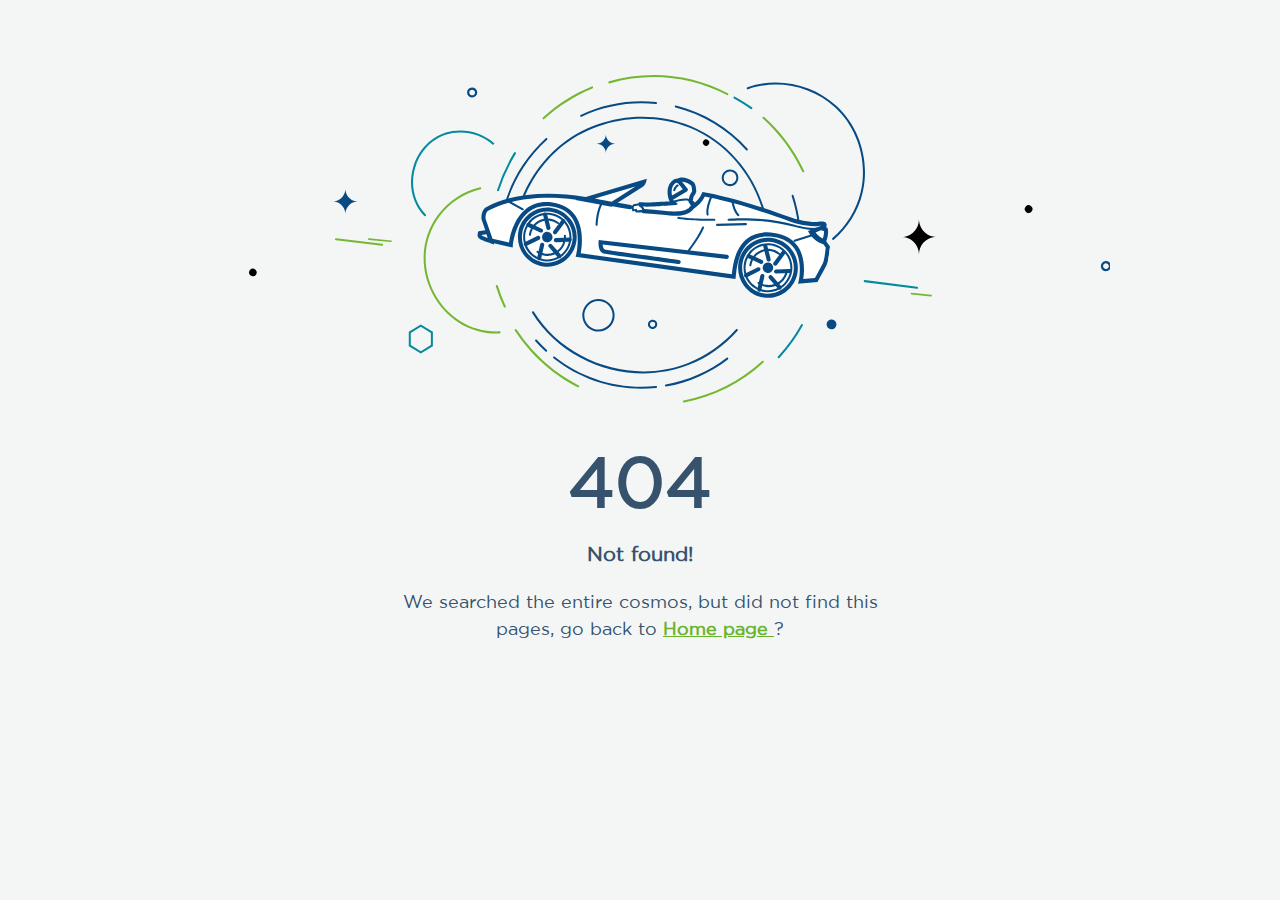
<file: 404/index.html>
<!doctype html>
<html lang="ua ru en" data-n-head="%7B%22lang%22:%7B%221%22:%5B%22ua%22,%22ru%22,%22en%22%5D%7D%7D">
  <head>
    <title>smarttender.biz-v2</title><meta data-n-head="1" charset="utf-8"><meta data-n-head="1" name="viewport" content="width=device-width,initial-scale=1,user-scalable=0"><meta data-n-head="1" name="theme-color" content="#fff"><meta data-n-head="1" data-hid="description" name="description" content="prozorro-tenders"><meta data-n-head="1" data-hid="mobile-web-app-capable" name="mobile-web-app-capable" content="yes"><meta data-n-head="1" data-hid="apple-mobile-web-app-title" name="apple-mobile-web-app-title" content="Smarttender.biz-v2"><meta data-n-head="1" data-hid="author" name="author" content="smarttender.biz"><meta data-n-head="1" data-hid="og:type" name="og:type" property="og:type" content="website"><meta data-n-head="1" data-hid="og:title" name="og:title" property="og:title" content="Smarttender.biz-v2"><meta data-n-head="1" data-hid="og:site_name" name="og:site_name" property="og:site_name" content="Smarttender.biz-v2"><meta data-n-head="1" data-hid="og:description" name="og:description" property="og:description" content="Smarttender.biz – електронний майданчик комерційних та державних тендерів Prozorro"><link data-n-head="1" rel="icon" type="image/x-icon" href="/favicon.ico"><link data-n-head="1" rel="manifest" href="/_nuxt/manifest.5ae82b5a.json"><link data-n-head="1" rel="shortcut icon" href="/_nuxt/icons/icon_64.0abd00.png"><link data-n-head="1" rel="apple-touch-icon" href="/_nuxt/icons/icon_512.0abd00.png" sizes="512x512">
  </head>
  <body>
    <div id="__nuxt"><style>#nuxt-loading{visibility:hidden;opacity:0;position:absolute;left:0;right:0;top:0;bottom:0;display:flex;justify-content:center;align-items:center;flex-direction:column;animation:nuxtLoadingIn 10s ease;-webkit-animation:nuxtLoadingIn 10s ease;animation-fill-mode:forwards;overflow:hidden}@keyframes nuxtLoadingIn{0%{visibility:hidden;opacity:0}20%{visibility:visible;opacity:0}100%{visibility:visible;opacity:1}}@-webkit-keyframes nuxtLoadingIn{0%{visibility:hidden;opacity:0}20%{visibility:visible;opacity:0}100%{visibility:visible;opacity:1}}#nuxt-loading>div,#nuxt-loading>div:after{border-radius:50%;width:5rem;height:5rem}#nuxt-loading>div{font-size:10px;position:relative;text-indent:-9999em;border:.5rem solid #f5f5f5;border-left:.5rem solid #3eab35;-webkit-transform:translateZ(0);-ms-transform:translateZ(0);transform:translateZ(0);-webkit-animation:nuxtLoading 1.1s infinite linear;animation:nuxtLoading 1.1s infinite linear}#nuxt-loading.error>div{border-left:.5rem solid #ff4500;animation-duration:5s}@-webkit-keyframes nuxtLoading{0%{-webkit-transform:rotate(0);transform:rotate(0)}100%{-webkit-transform:rotate(360deg);transform:rotate(360deg)}}@keyframes nuxtLoading{0%{-webkit-transform:rotate(0);transform:rotate(0)}100%{-webkit-transform:rotate(360deg);transform:rotate(360deg)}}</style><script>window.addEventListener("error",function(){var e=document.getElementById("nuxt-loading");e&&(e.className+=" error")})</script><div id="nuxt-loading" aria-live="polite" role="status"><div>Loading...</div></div></div>
  <script type="text/javascript" src="/_nuxt/34649aafce20ec2cb292.js"></script><script type="text/javascript" src="/_nuxt/0c83d5e537a5beecd6e0.js"></script><script type="text/javascript" src="/_nuxt/353a318e8763875b6ae6.js"></script><script type="text/javascript" src="/_nuxt/b8d6c08e3555687c4104.js"></script></body>
</html>
</file>
